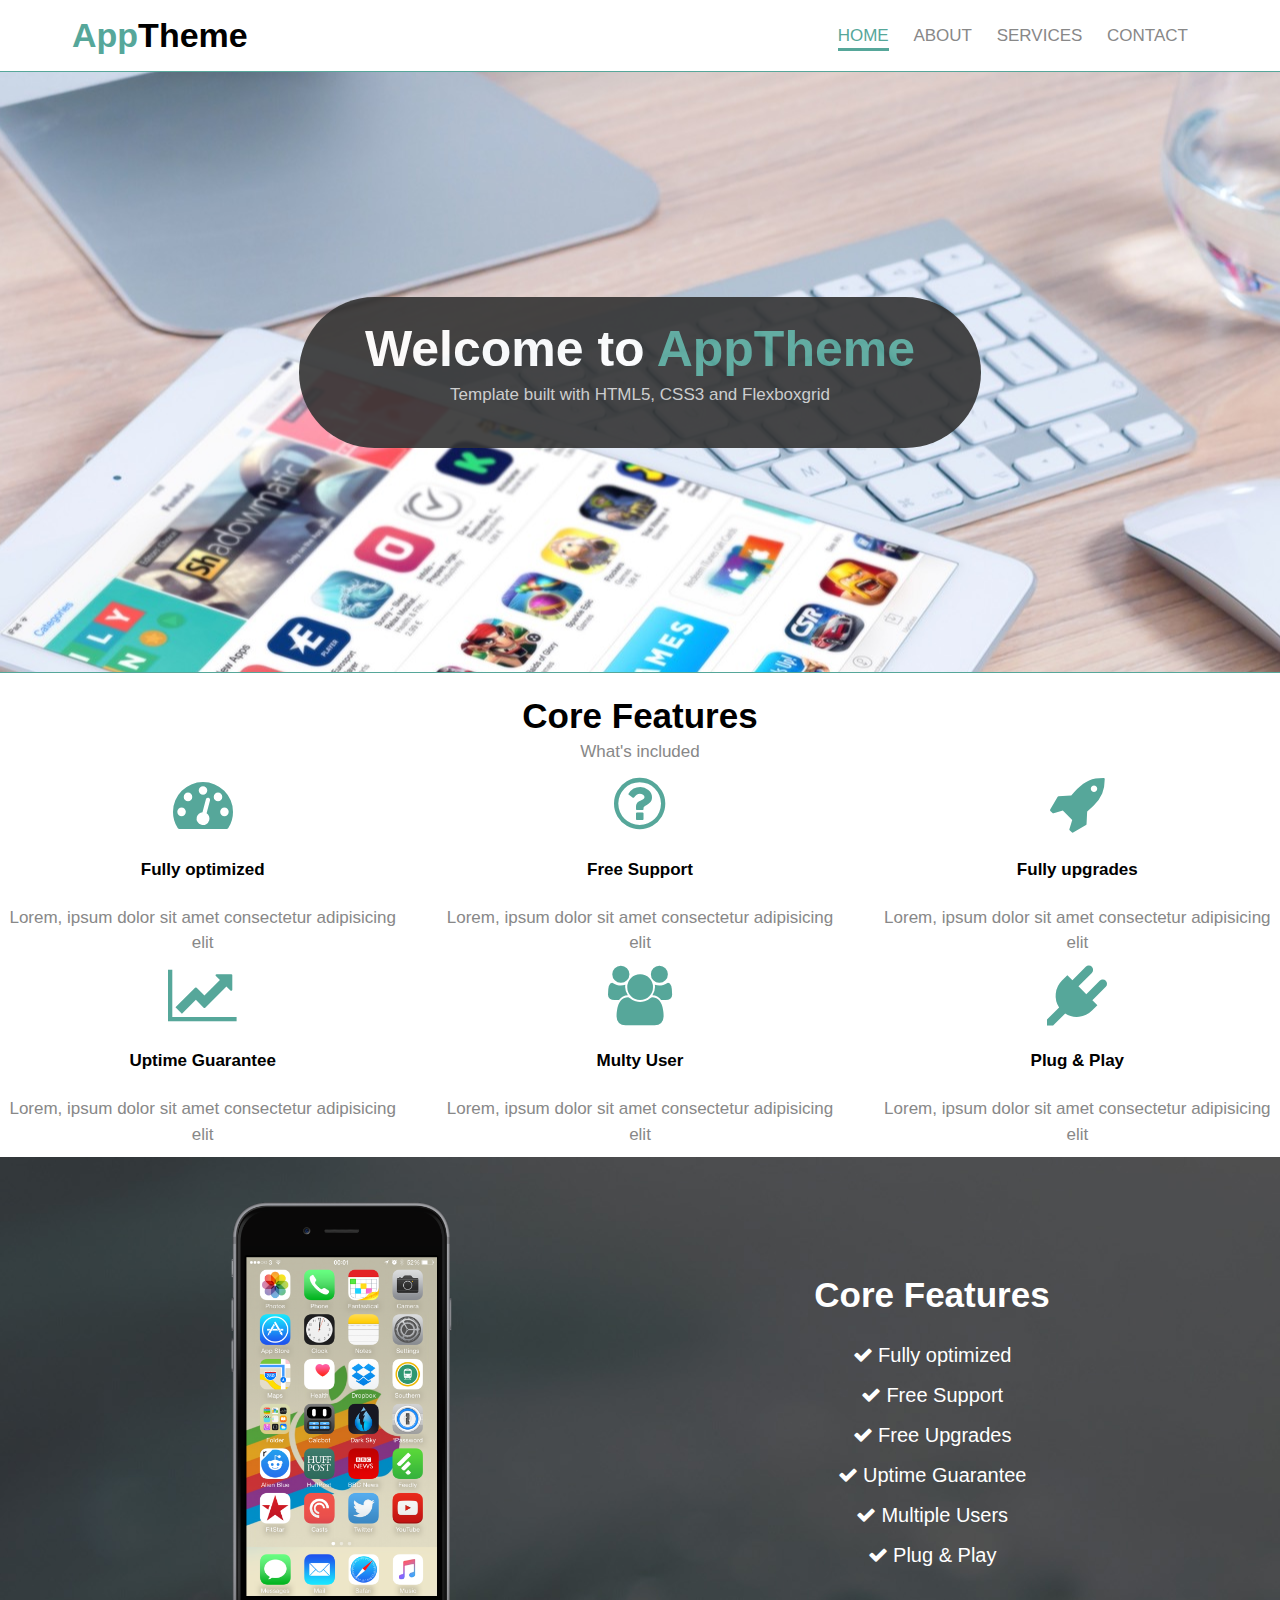
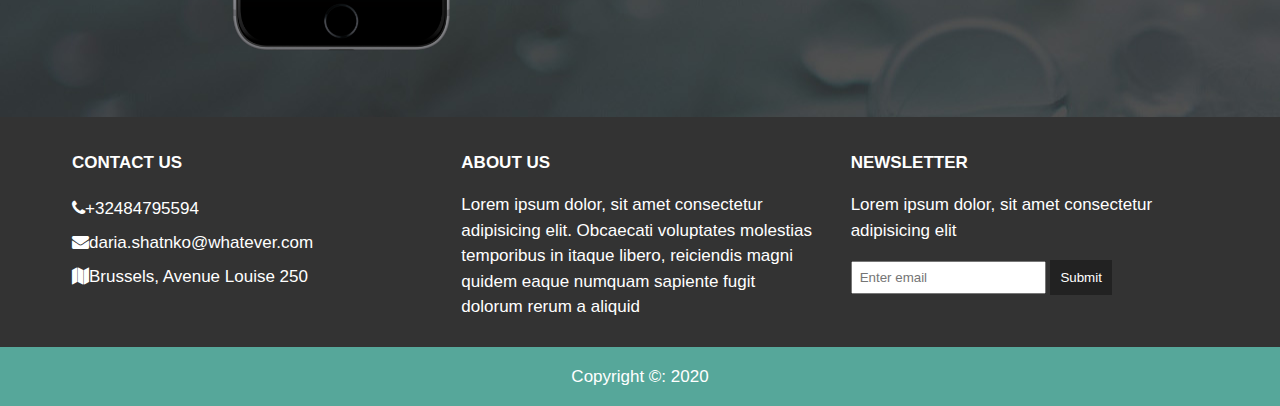
<file: index.html>
<!DOCTYPE html>
<html>
    <head>
    <meta charset="utf-8">
    <title>App Theme</title>
    <link rel="stylesheet" href="css/flexboxgrid.css">
    <link rel="stylesheet" href="css/font-awesome.css">
    <link rel="stylesheet" href="css/style.css">
</head>
<body>
<!-- Header -->
<header id="main-header">
    <div class="container">
        <div class="row end-sm end-md end-lg center-xs middle-xs middle-sm middle-md middle-lg">
            <div class="col-xs-12 col-sm-2 col-md-2 col-lg-2">
                <h1><span class="primary-text">App</span>Theme</h1>
        </div>
<div class="col-xs-12 col-sm-10 col-md-10 col-lg-10">
    <nav id="navbar">
        <ul>
            <li class="current"><a href="index.html">Home</a></li>
            <li><a href="about.html">About</a></li>
            <li><a href="services.html">Services</a></li>
            <li><a href="contact.html">Contact</a></li>
        </ul>
    </nav>
</div>
        </div>
    </div>
</header>

<!--Showcase-->
<section id="showcase">
    <div class="container">
        <div class="row center-xs center-sm center-md center-lg middle-xs middle-md middle-lg">
            <div class="col-xs-10 col-sm-10 col-md-10 col-lg-7 showcase-content">
                <h1>Welcome to <span class="primary-text">AppTheme</span></h1>
                <p>Template built with HTML5, CSS3 and Flexboxgrid</p>
            </div>
        </div>
    </div>
</section>

<!--Features-->
<section id="features">
    <div class="conatiner">
        <div class="row center-xs center-md center-lg">
            <div class="col-xs-12 col-sm-12 col-md-12 col-lg-12">
                <h2>Core Features</h2>
                <p>What's included</p>
                <!--Icon Row 1-->
                <div class="row row center-xs center-md center-lg">
                    <div class="col-xs-12 col-sm-4 col-md-4 col-lg-4">
                        <i class="fa fa-dashboard"></i><br>
                        <h4>Fully optimized</h4>
                        <p>Lorem, ipsum dolor sit amet consectetur adipisicing elit</p>
                    </div>
                    <div class="col-xs-12 col-sm-4 col-md-4 col-lg-4">
                        <i class="fa fa-question-circle-o"></i><br>
                        <h4>Free Support</h4>
                        <p>Lorem, ipsum dolor sit amet consectetur adipisicing elit</p>
                    </div>
                    <div class="col-xs-12 col-sm-4 col-md-4 col-lg-4">
                        <i class="fa fa-rocket"></i><br>
                        <h4>Fully upgrades</h4>
                        <p>Lorem, ipsum dolor sit amet consectetur adipisicing elit</p>
                    </div>
                </div>
                <!--Icon Row 2-->
                <div class="row row center-xs center-md center-lg">
                    <div class="col-xs-12 col-sm-4 col-md-4 col-lg-4">
                        <i class="fa fa-line-chart"></i><br>
                        <h4>Uptime Guarantee</h4>
                        <p>Lorem, ipsum dolor sit amet consectetur adipisicing elit</p>
                    </div>
                    <div class="col-xs-12 col-sm-4 col-md-4 col-lg-4">
                        <i class="fa fa-users"></i><br>
                        <h4>Multy User</h4>
                        <p>Lorem, ipsum dolor sit amet consectetur adipisicing elit</p>
                    </div>
                    <div class="col-xs-12 col-sm-4 col-md-4 col-lg-4">
                        <i class="fa fa-plug"></i><br>
                        <h4>Plug & Play</h4>
                        <p>Lorem, ipsum dolor sit amet consectetur adipisicing elit</p>
                    </div>
                </div>
            </div>

        </div>
    </div>
</section>

<!--Info section-->
<section id="info">
    <div class="container">
        <div class="row center-xs center-sm center-md center-lg middle-xs middle-sm middle-md middle-lg">
            <div class="col-xs-12 col-sm-6 col-md-6 col-lg-6">
              <img src="images/iphone.png" alt="">
            </div>
            <div class="col-xs-12 col-sm-6 col-md-6 col-lg-6">
                <h2>Core Features</h2>
                <ul>
                    <li><i class="fa fa-check"></i> Fully optimized</li>
                    <li><i class="fa fa-check"></i> Free Support</li>
                    <li><i class="fa fa-check"></i> Free Upgrades</li>
                    <li><i class="fa fa-check"></i> Uptime Guarantee</li>
                    <li><i class="fa fa-check"></i> Multiple Users</li>
                    <li><i class="fa fa-check"></i> Plug & Play</li>
                  </ul>
      
            </div>
        </div>
    </div>
</section>

<!--Company-->
<section id="company">
    <div class="container">
        <div class="row">
            <div class="col-xs-12 col-sm-4 col-md-4 col-lg-4">
                <h4>Contact Us</h4>
                <ul>
                    <li><i class="fa fa-phone"></i>+32484795594</li>
                    <li><i class="fa fa-envelope"></i>daria.shatnko@whatever.com</li>
                    <li><i class="fa fa-map"></i>Brussels, Avenue Louise 250</li>
                </ul>
            </div>
            <div class="col-xs-12 col-sm-4 col-md-4 col-lg-4">
                <h4>About Us</h4>
                <p>Lorem ipsum dolor, sit amet consectetur adipisicing elit. Obcaecati voluptates molestias temporibus in itaque libero, reiciendis magni quidem eaque numquam sapiente fugit dolorum rerum a aliquid</p>   
            </div>
            <div class="col-xs-12 col-sm-4 col-md-4 col-lg-4">
                <h4>Newsletter</h4>
                <p>Lorem ipsum dolor, sit amet consectetur adipisicing elit</p> 
                <form>
                    <input type="text" name="email" placeholder="Enter email">
                    <button type="submit" name="button">Submit</button>
                </form>  
            </div>
        </div>
    </div>
</section>

<!--Footer-->
<footer id="main-footer">
    <div class="container">
        <div class="row center-xs center-sm center-md center-lg">
            <div class="col-xs-12 col-sm-12 col-md-12 col-lg-12">
                <p>Copyright &copy: 2020</p>
            </div>
        </div>
    </div>
</footer>
</body>
</html>
</file>
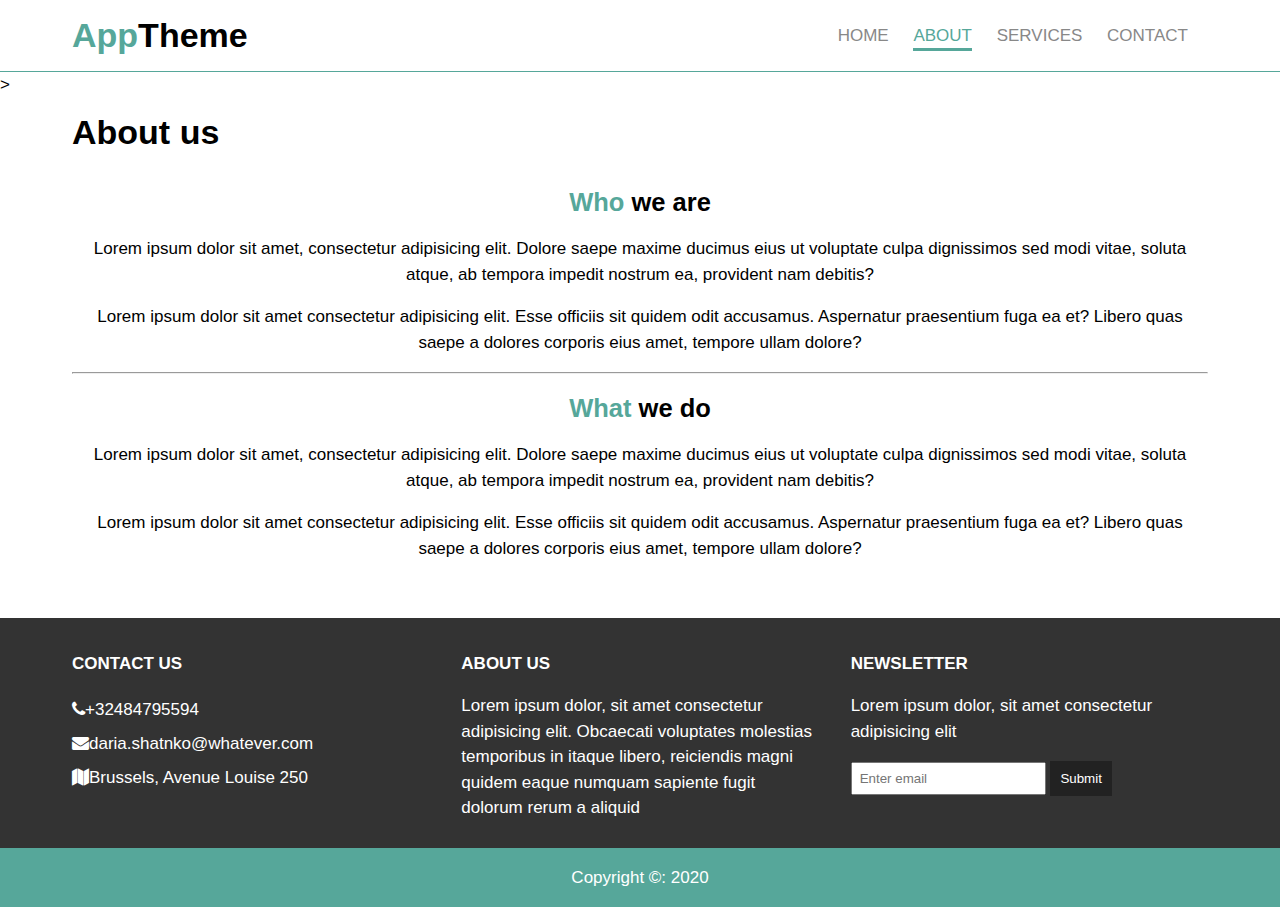
<file: about.html>
<!DOCTYPE html>
<html>
    <head>
    <meta charset="utf-8">
    <title>App Theme | About</title>
    <link rel="stylesheet" href="css/flexboxgrid.css">
    <link rel="stylesheet" href="css/font-awesome.css">
    <link rel="stylesheet" href="css/style.css">
</head>
<body>
<!-- Header -->
<header id="main-header">
    <div class="container">
        <div class="row end-sm end-md end-lg center-xs middle-xs middle-sm middle-md middle-lg">
            <div class="col-xs-12 col-sm-2 col-md-2 col-lg-2">
                <h1><span class="primary-text">App</span>Theme</h1>
        </div>
<div class="col-xs-12 col-sm-10 col-md-10 col-lg-10">
    <nav id="navbar">
        <ul>
            <li><a href="index.html">Home</a></li>
            <li class="current"><a href="about.html">About</a></li>
            <li><a href="services.html">Services</a></li>
            <li><a href="contact.html">Contact</a></li>
        </ul>
    </nav>
</div>
        </div>
    </div>
</header>

<!--Subheader-->>
<section id="subheader">
 <div class="container">
     <div class="row">
         <div class="col-xs-12 col-sm-12 col-md-12 col-lg-12">
             <h1>About us</h1>

         </div>

     </div>
 </div>
</section>

<!--Main-->
<section id="page" class="about">
    <div class="container">
        <div class="row center-xs center-sm center-md center-lg">
            <div class="col-xs-12 col-sm-12 col-md-12 col-lg-12">
                <h2><span class="primary-text">Who</span> we are</h2>
                <p>Lorem ipsum dolor sit amet, consectetur adipisicing elit. Dolore saepe maxime ducimus eius ut voluptate culpa dignissimos sed modi vitae, soluta atque, ab tempora impedit nostrum ea, provident nam debitis?</p>
                <p>Lorem ipsum dolor sit amet consectetur adipisicing elit. Esse officiis sit quidem odit accusamus. Aspernatur praesentium fuga ea et? Libero quas saepe a dolores corporis eius amet, tempore ullam dolore?</p>
                <hr>
                <h2><span class="primary-text">What</span> we do</h2>
                <p>Lorem ipsum dolor sit amet, consectetur adipisicing elit. Dolore saepe maxime ducimus eius ut voluptate culpa dignissimos sed modi vitae, soluta atque, ab tempora impedit nostrum ea, provident nam debitis?</p>
                <p>Lorem ipsum dolor sit amet consectetur adipisicing elit. Esse officiis sit quidem odit accusamus. Aspernatur praesentium fuga ea et? Libero quas saepe a dolores corporis eius amet, tempore ullam dolore?</p>

            </div>
        </div>
    </div>
</section>

<!--Company-->
<section id="company">
    <div class="container">
        <div class="row">
            <div class="col-xs-12 col-sm-4 col-md-4 col-lg-4">
                <h4>Contact Us</h4>
                <ul>
                    <li><i class="fa fa-phone"></i>+32484795594</li>
                    <li><i class="fa fa-envelope"></i>daria.shatnko@whatever.com</li>
                    <li><i class="fa fa-map"></i>Brussels, Avenue Louise 250</li>
                </ul>
            </div>
            <div class="col-xs-12 col-sm-4 col-md-4 col-lg-4">
                <h4>About Us</h4>
                <p>Lorem ipsum dolor, sit amet consectetur adipisicing elit. Obcaecati voluptates molestias temporibus in itaque libero, reiciendis magni quidem eaque numquam sapiente fugit dolorum rerum a aliquid</p>   
            </div>
            <div class="col-xs-12 col-sm-4 col-md-4 col-lg-4">
                <h4>Newsletter</h4>
                <p>Lorem ipsum dolor, sit amet consectetur adipisicing elit</p> 
                <form>
                    <input type="text" name="email" placeholder="Enter email">
                    <button type="submit" name="button">Submit</button>
                </form>  
            </div>
        </div>
    </div>
</section>

<!--Footer-->
<footer id="main-footer">
    <div class="container">
        <div class="row center-xs center-sm center-md center-lg">
            <div class="col-xs-12 col-sm-12 col-md-12 col-lg-12">
                <p>Copyright &copy: 2020</p>
            </div>
        </div>
    </div>
</footer>
</body>
</html>
</file>
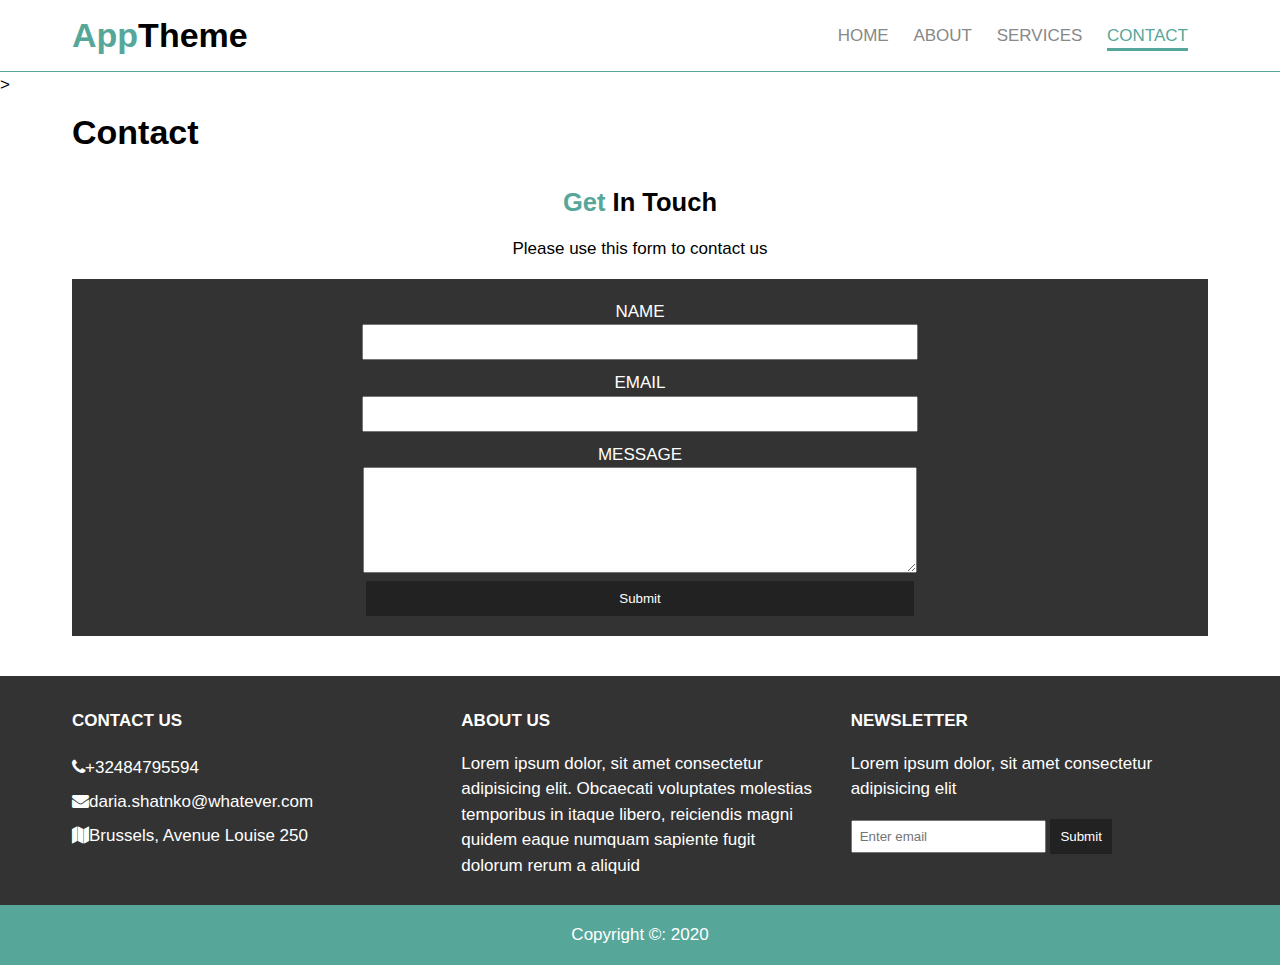
<file: contact.html>
<!DOCTYPE html>
<html>
    <head>
    <meta charset="utf-8">
    <title>App Theme | Contact</title>
    <link rel="stylesheet" href="css/flexboxgrid.css">
    <link rel="stylesheet" href="css/font-awesome.css">
    <link rel="stylesheet" href="css/style.css">
</head>
<body>
<!-- Header -->
<header id="main-header">
    <div class="container">
        <div class="row end-sm end-md end-lg center-xs middle-xs middle-sm middle-md middle-lg">
            <div class="col-xs-12 col-sm-2 col-md-2 col-lg-2">
                <h1><span class="primary-text">App</span>Theme</h1>
        </div>
<div class="col-xs-12 col-sm-10 col-md-10 col-lg-10">
    <nav id="navbar">
        <ul>
            <li><a href="index.html">Home</a></li>
            <li><a href="about.html">About</a></li>
            <li><a href="services.html">Services</a></li>
            <li class="current"><a href="contact.html">Contact</a></li>
        </ul>
    </nav>
</div>
        </div>
    </div>
</header>

<!--Subheader-->>
<section id="subheader">
 <div class="container">
     <div class="row">
         <div class="col-xs-12 col-sm-12 col-md-12 col-lg-12">
             <h1>Contact</h1>

         </div>

     </div>
 </div>
</section>

<!--Main-->
<section id="page" class="contact">
    <div class="container">
        <div class="row center-xs center-sm center-md center-lg">
            <div class="col-xs-12 col-sm-12 col-md-12 col-lg-12">
                <h2><span class="primary-text">Get</span> In Touch</h2>
                <p>Please use this form to contact us</p>
                <form>
                    <div>
                    <label for="name">Name</label><br>
                        <input type="text" name="name">
                    </div>
                    <div>
                        <label for="email">Email</label><br>
                            <input type="text" name="email">
                        </div>
                        <div>
                            <label for="message">Message</label><br>
                                <textarea name="message"></textarea>
                            </div>
                            <button type="submit">Submit</button>
                </form>
            </div>
        </div>
    </div>
</section>

<!--Company-->
<section id="company">
    <div class="container">
        <div class="row">
            <div class="col-xs-12 col-sm-4 col-md-4 col-lg-4">
                <h4>Contact Us</h4>
                <ul>
                    <li><i class="fa fa-phone"></i>+32484795594</li>
                    <li><i class="fa fa-envelope"></i>daria.shatnko@whatever.com</li>
                    <li><i class="fa fa-map"></i>Brussels, Avenue Louise 250</li>
                </ul>
            </div>
            <div class="col-xs-12 col-sm-4 col-md-4 col-lg-4">
                <h4>About Us</h4>
                <p>Lorem ipsum dolor, sit amet consectetur adipisicing elit. Obcaecati voluptates molestias temporibus in itaque libero, reiciendis magni quidem eaque numquam sapiente fugit dolorum rerum a aliquid</p>   
            </div>
            <div class="col-xs-12 col-sm-4 col-md-4 col-lg-4">
                <h4>Newsletter</h4>
                <p>Lorem ipsum dolor, sit amet consectetur adipisicing elit</p> 
                <form>
                    <input type="text" name="email" placeholder="Enter email">
                    <button type="submit" name="button">Submit</button>
                </form>  
            </div>
        </div>
    </div>
</section>

<!--Footer-->
<footer id="main-footer">
    <div class="container">
        <div class="row center-xs center-sm center-md center-lg">
            <div class="col-xs-12 col-sm-12 col-md-12 col-lg-12">
                <p>Copyright &copy: 2020</p>
            </div>
        </div>
    </div>
</footer>
</body>
</html>
</file>
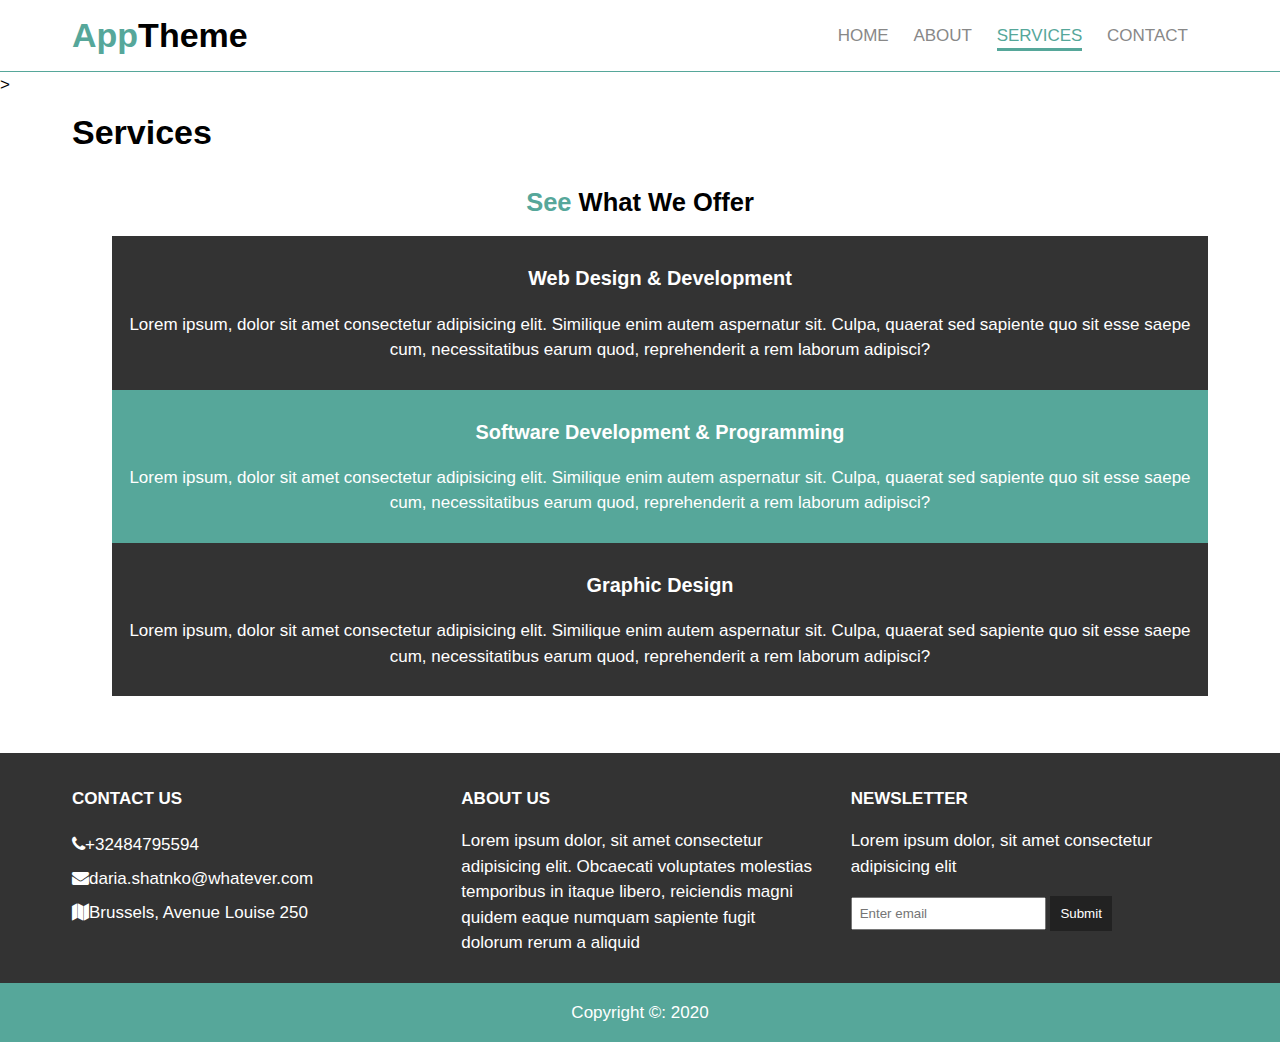
<file: services.html>
<!DOCTYPE html>
<html>
    <head>
    <meta charset="utf-8">
    <title>App Theme | Services</title>
    <link rel="stylesheet" href="css/flexboxgrid.css">
    <link rel="stylesheet" href="css/font-awesome.css">
    <link rel="stylesheet" href="css/style.css">
</head>
<body>
<!-- Header -->
<header id="main-header">
    <div class="container">
        <div class="row end-sm end-md end-lg center-xs middle-xs middle-sm middle-md middle-lg">
            <div class="col-xs-12 col-sm-2 col-md-2 col-lg-2">
                <h1><span class="primary-text">App</span>Theme</h1>
        </div>
<div class="col-xs-12 col-sm-10 col-md-10 col-lg-10">
    <nav id="navbar">
        <ul>
            <li><a href="index.html">Home</a></li>
            <li><a href="about.html">About</a></li>
            <li class="current"><a href="services.html">Services</a></li>
            <li><a href="contact.html">Contact</a></li>
        </ul>
    </nav>
</div>
        </div>
    </div>
</header>

<!--Subheader-->>
<section id="subheader">
 <div class="container">
     <div class="row">
         <div class="col-xs-12 col-sm-12 col-md-12 col-lg-12">
             <h1>Services</h1>

         </div>

     </div>
 </div>
</section>

<!--Main-->
<section id="page" class="services">
    <div class="container">
        <div class="row center-xs center-sm center-md center-lg">
            <div class="col-xs-12 col-sm-12 col-md-12 col-lg-12">
                <h2><span class="primary-text">See</span> What We Offer</h2>
                <ul>
                    <li>
                        <h3>Web Design & Development</h3>
                        <p>Lorem ipsum, dolor sit amet consectetur adipisicing elit. Similique enim autem aspernatur sit. Culpa, quaerat sed sapiente quo sit esse saepe cum, necessitatibus earum quod, reprehenderit a rem laborum adipisci?</p>
                    </li>
                    <li>
                        <h3>Software Development & Programming</h3>
                        <p>Lorem ipsum, dolor sit amet consectetur adipisicing elit. Similique enim autem aspernatur sit. Culpa, quaerat sed sapiente quo sit esse saepe cum, necessitatibus earum quod, reprehenderit a rem laborum adipisci?</p>
                    </li>
                    <li>
                        <h3>Graphic Design</h3>
                        <p>Lorem ipsum, dolor sit amet consectetur adipisicing elit. Similique enim autem aspernatur sit. Culpa, quaerat sed sapiente quo sit esse saepe cum, necessitatibus earum quod, reprehenderit a rem laborum adipisci?</p>
                    </li>
                </ul>
                    </div>
        </div>
    </div>
</section>

<!--Company-->
<section id="company">
    <div class="container">
        <div class="row">
            <div class="col-xs-12 col-sm-4 col-md-4 col-lg-4">
                <h4>Contact Us</h4>
                <ul>
                    <li><i class="fa fa-phone"></i>+32484795594</li>
                    <li><i class="fa fa-envelope"></i>daria.shatnko@whatever.com</li>
                    <li><i class="fa fa-map"></i>Brussels, Avenue Louise 250</li>
                </ul>
            </div>
            <div class="col-xs-12 col-sm-4 col-md-4 col-lg-4">
                <h4>About Us</h4>
                <p>Lorem ipsum dolor, sit amet consectetur adipisicing elit. Obcaecati voluptates molestias temporibus in itaque libero, reiciendis magni quidem eaque numquam sapiente fugit dolorum rerum a aliquid</p>   
            </div>
            <div class="col-xs-12 col-sm-4 col-md-4 col-lg-4">
                <h4>Newsletter</h4>
                <p>Lorem ipsum dolor, sit amet consectetur adipisicing elit</p> 
                <form>
                    <input type="text" name="email" placeholder="Enter email">
                    <button type="submit" name="button">Submit</button>
                </form>  
            </div>
        </div>
    </div>
</section>

<!--Footer-->
<footer id="main-footer">
    <div class="container">
        <div class="row center-xs center-sm center-md center-lg">
            <div class="col-xs-12 col-sm-12 col-md-12 col-lg-12">
                <p>Copyright &copy: 2020</p>
            </div>
        </div>
    </div>
</footer>
</body>
</html>
</file>
<file: css/flexboxgrid.css>
/* Uncomment and set these variables to customize the grid. */

.container-fluid {
  margin-right: auto;
  margin-left: auto;
  padding-right: 2rem;
  padding-left: 2rem;
}

.row {
  box-sizing: border-box;
  display: -ms-flexbox;
  display: -webkit-box;
  display: flex;
  -ms-flex: 0 1 auto;
  -webkit-box-flex: 0;
  flex: 0 1 auto;
  -ms-flex-direction: row;
  -webkit-box-orient: horizontal;
  -webkit-box-direction: normal;
  flex-direction: row;
  -ms-flex-wrap: wrap;
  flex-wrap: wrap;
  margin-right: -1rem;
  margin-left: -1rem;
}

.row.reverse {
  -ms-flex-direction: row-reverse;
  -webkit-box-orient: horizontal;
  -webkit-box-direction: reverse;
  flex-direction: row-reverse;
}

.col.reverse {
  -ms-flex-direction: column-reverse;
  -webkit-box-orient: vertical;
  -webkit-box-direction: reverse;
  flex-direction: column-reverse;
}

.col-xs,
.col-xs-1,
.col-xs-2,
.col-xs-3,
.col-xs-4,
.col-xs-5,
.col-xs-6,
.col-xs-7,
.col-xs-8,
.col-xs-9,
.col-xs-10,
.col-xs-11,
.col-xs-12 {
  box-sizing: border-box;
  -ms-flex: 0 0 auto;
  -webkit-box-flex: 0;
  flex: 0 0 auto;
  padding-right: 1rem;
  padding-left: 1rem;
}

.col-xs {
  -webkit-flex-grow: 1;
  -ms-flex-positive: 1;
  -webkit-box-flex: 1;
  flex-grow: 1;
  -ms-flex-preferred-size: 0;
  flex-basis: 0;
  max-width: 100%;
}

.col-xs-1 {
  -ms-flex-preferred-size: 8.333%;
  flex-basis: 8.333%;
  max-width: 8.333%;
}

.col-xs-2 {
  -ms-flex-preferred-size: 16.667%;
  flex-basis: 16.667%;
  max-width: 16.667%;
}

.col-xs-3 {
  -ms-flex-preferred-size: 25%;
  flex-basis: 25%;
  max-width: 25%;
}

.col-xs-4 {
  -ms-flex-preferred-size: 33.333%;
  flex-basis: 33.333%;
  max-width: 33.333%;
}

.col-xs-5 {
  -ms-flex-preferred-size: 41.667%;
  flex-basis: 41.667%;
  max-width: 41.667%;
}

.col-xs-6 {
  -ms-flex-preferred-size: 50%;
  flex-basis: 50%;
  max-width: 50%;
}

.col-xs-7 {
  -ms-flex-preferred-size: 58.333%;
  flex-basis: 58.333%;
  max-width: 58.333%;
}

.col-xs-8 {
  -ms-flex-preferred-size: 66.667%;
  flex-basis: 66.667%;
  max-width: 66.667%;
}

.col-xs-9 {
  -ms-flex-preferred-size: 75%;
  flex-basis: 75%;
  max-width: 75%;
}

.col-xs-10 {
  -ms-flex-preferred-size: 83.333%;
  flex-basis: 83.333%;
  max-width: 83.333%;
}

.col-xs-11 {
  -ms-flex-preferred-size: 91.667%;
  flex-basis: 91.667%;
  max-width: 91.667%;
}

.col-xs-12 {
  -ms-flex-preferred-size: 100%;
  flex-basis: 100%;
  max-width: 100%;
}

.col-xs-offset-1 {
  margin-left: 8.333%;
}

.col-xs-offset-2 {
  margin-left: 16.667%;
}

.col-xs-offset-3 {
  margin-left: 25%;
}

.col-xs-offset-4 {
  margin-left: 33.333%;
}

.col-xs-offset-5 {
  margin-left: 41.667%;
}

.col-xs-offset-6 {
  margin-left: 50%;
}

.col-xs-offset-7 {
  margin-left: 58.333%;
}

.col-xs-offset-8 {
  margin-left: 66.667%;
}

.col-xs-offset-9 {
  margin-left: 75%;
}

.col-xs-offset-10 {
  margin-left: 83.333%;
}

.col-xs-offset-11 {
  margin-left: 91.667%;
}

.start-xs {
  -ms-flex-pack: start;
  -webkit-box-pack: start;
  justify-content: flex-start;
  text-align: start;
}

.center-xs {
  -ms-flex-pack: center;
  -webkit-box-pack: center;
  justify-content: center;
  text-align: center;
}

.end-xs {
  -ms-flex-pack: end;
  -webkit-box-pack: end;
  justify-content: flex-end;
  text-align: end;
}

.top-xs {
  -ms-flex-align: start;
  -webkit-box-align: start;
  align-items: flex-start;
}

.middle-xs {
  -ms-flex-align: center;
  -webkit-box-align: center;
  align-items: center;
}

.bottom-xs {
  -ms-flex-align: end;
  -webkit-box-align: end;
  align-items: flex-end;
}

.around-xs {
  -ms-flex-pack: distribute;
  justify-content: space-around;
}

.between-xs {
  -ms-flex-pack: justify;
  -webkit-box-pack: justify;
  justify-content: space-between;
}

.first-xs {
  -ms-flex-order: -1;
  -webkit-box-ordinal-group: 0;
  order: -1;
}

.last-xs {
  -ms-flex-order: 1;
  -webkit-box-ordinal-group: 2;
  order: 1;
}

@media only screen and (min-width: 48em) {
  .container {
    width: 46rem;
  }

  .col-sm,
  .col-sm-1,
  .col-sm-2,
  .col-sm-3,
  .col-sm-4,
  .col-sm-5,
  .col-sm-6,
  .col-sm-7,
  .col-sm-8,
  .col-sm-9,
  .col-sm-10,
  .col-sm-11,
  .col-sm-12 {
    box-sizing: border-box;
    -ms-flex: 0 0 auto;
    -webkit-box-flex: 0;
    flex: 0 0 auto;
    padding-right: 1rem;
    padding-left: 1rem;
  }

  .col-sm {
    -webkit-flex-grow: 1;
    -ms-flex-positive: 1;
    -webkit-box-flex: 1;
    flex-grow: 1;
    -ms-flex-preferred-size: 0;
    flex-basis: 0;
    max-width: 100%;
  }

  .col-sm-1 {
    -ms-flex-preferred-size: 8.333%;
    flex-basis: 8.333%;
    max-width: 8.333%;
  }

  .col-sm-2 {
    -ms-flex-preferred-size: 16.667%;
    flex-basis: 16.667%;
    max-width: 16.667%;
  }

  .col-sm-3 {
    -ms-flex-preferred-size: 25%;
    flex-basis: 25%;
    max-width: 25%;
  }

  .col-sm-4 {
    -ms-flex-preferred-size: 33.333%;
    flex-basis: 33.333%;
    max-width: 33.333%;
  }

  .col-sm-5 {
    -ms-flex-preferred-size: 41.667%;
    flex-basis: 41.667%;
    max-width: 41.667%;
  }

  .col-sm-6 {
    -ms-flex-preferred-size: 50%;
    flex-basis: 50%;
    max-width: 50%;
  }

  .col-sm-7 {
    -ms-flex-preferred-size: 58.333%;
    flex-basis: 58.333%;
    max-width: 58.333%;
  }

  .col-sm-8 {
    -ms-flex-preferred-size: 66.667%;
    flex-basis: 66.667%;
    max-width: 66.667%;
  }

  .col-sm-9 {
    -ms-flex-preferred-size: 75%;
    flex-basis: 75%;
    max-width: 75%;
  }

  .col-sm-10 {
    -ms-flex-preferred-size: 83.333%;
    flex-basis: 83.333%;
    max-width: 83.333%;
  }

  .col-sm-11 {
    -ms-flex-preferred-size: 91.667%;
    flex-basis: 91.667%;
    max-width: 91.667%;
  }

  .col-sm-12 {
    -ms-flex-preferred-size: 100%;
    flex-basis: 100%;
    max-width: 100%;
  }

  .col-sm-offset-1 {
    margin-left: 8.333%;
  }

  .col-sm-offset-2 {
    margin-left: 16.667%;
  }

  .col-sm-offset-3 {
    margin-left: 25%;
  }

  .col-sm-offset-4 {
    margin-left: 33.333%;
  }

  .col-sm-offset-5 {
    margin-left: 41.667%;
  }

  .col-sm-offset-6 {
    margin-left: 50%;
  }

  .col-sm-offset-7 {
    margin-left: 58.333%;
  }

  .col-sm-offset-8 {
    margin-left: 66.667%;
  }

  .col-sm-offset-9 {
    margin-left: 75%;
  }

  .col-sm-offset-10 {
    margin-left: 83.333%;
  }

  .col-sm-offset-11 {
    margin-left: 91.667%;
  }

  .start-sm {
    -ms-flex-pack: start;
    -webkit-box-pack: start;
    justify-content: flex-start;
    text-align: start;
  }

  .center-sm {
    -ms-flex-pack: center;
    -webkit-box-pack: center;
    justify-content: center;
    text-align: center;
  }

  .end-sm {
    -ms-flex-pack: end;
    -webkit-box-pack: end;
    justify-content: flex-end;
    text-align: end;
  }

  .top-sm {
    -ms-flex-align: start;
    -webkit-box-align: start;
    align-items: flex-start;
  }

  .middle-sm {
    -ms-flex-align: center;
    -webkit-box-align: center;
    align-items: center;
  }

  .bottom-sm {
    -ms-flex-align: end;
    -webkit-box-align: end;
    align-items: flex-end;
  }

  .around-sm {
    -ms-flex-pack: distribute;
    justify-content: space-around;
  }

  .between-sm {
    -ms-flex-pack: justify;
    -webkit-box-pack: justify;
    justify-content: space-between;
  }

  .first-sm {
    -ms-flex-order: -1;
    -webkit-box-ordinal-group: 0;
    order: -1;
  }

  .last-sm {
    -ms-flex-order: 1;
    -webkit-box-ordinal-group: 2;
    order: 1;
  }
}

@media only screen and (min-width: 62em) {
  .container {
    width: 61rem;
  }

  .col-md,
  .col-md-1,
  .col-md-2,
  .col-md-3,
  .col-md-4,
  .col-md-5,
  .col-md-6,
  .col-md-7,
  .col-md-8,
  .col-md-9,
  .col-md-10,
  .col-md-11,
  .col-md-12 {
    box-sizing: border-box;
    -ms-flex: 0 0 auto;
    -webkit-box-flex: 0;
    flex: 0 0 auto;
    padding-right: 1rem;
    padding-left: 1rem;
  }

  .col-md {
    -webkit-flex-grow: 1;
    -ms-flex-positive: 1;
    -webkit-box-flex: 1;
    flex-grow: 1;
    -ms-flex-preferred-size: 0;
    flex-basis: 0;
    max-width: 100%;
  }

  .col-md-1 {
    -ms-flex-preferred-size: 8.333%;
    flex-basis: 8.333%;
    max-width: 8.333%;
  }

  .col-md-2 {
    -ms-flex-preferred-size: 16.667%;
    flex-basis: 16.667%;
    max-width: 16.667%;
  }

  .col-md-3 {
    -ms-flex-preferred-size: 25%;
    flex-basis: 25%;
    max-width: 25%;
  }

  .col-md-4 {
    -ms-flex-preferred-size: 33.333%;
    flex-basis: 33.333%;
    max-width: 33.333%;
  }

  .col-md-5 {
    -ms-flex-preferred-size: 41.667%;
    flex-basis: 41.667%;
    max-width: 41.667%;
  }

  .col-md-6 {
    -ms-flex-preferred-size: 50%;
    flex-basis: 50%;
    max-width: 50%;
  }

  .col-md-7 {
    -ms-flex-preferred-size: 58.333%;
    flex-basis: 58.333%;
    max-width: 58.333%;
  }

  .col-md-8 {
    -ms-flex-preferred-size: 66.667%;
    flex-basis: 66.667%;
    max-width: 66.667%;
  }

  .col-md-9 {
    -ms-flex-preferred-size: 75%;
    flex-basis: 75%;
    max-width: 75%;
  }

  .col-md-10 {
    -ms-flex-preferred-size: 83.333%;
    flex-basis: 83.333%;
    max-width: 83.333%;
  }

  .col-md-11 {
    -ms-flex-preferred-size: 91.667%;
    flex-basis: 91.667%;
    max-width: 91.667%;
  }

  .col-md-12 {
    -ms-flex-preferred-size: 100%;
    flex-basis: 100%;
    max-width: 100%;
  }

  .col-md-offset-1 {
    margin-left: 8.333%;
  }

  .col-md-offset-2 {
    margin-left: 16.667%;
  }

  .col-md-offset-3 {
    margin-left: 25%;
  }

  .col-md-offset-4 {
    margin-left: 33.333%;
  }

  .col-md-offset-5 {
    margin-left: 41.667%;
  }

  .col-md-offset-6 {
    margin-left: 50%;
  }

  .col-md-offset-7 {
    margin-left: 58.333%;
  }

  .col-md-offset-8 {
    margin-left: 66.667%;
  }

  .col-md-offset-9 {
    margin-left: 75%;
  }

  .col-md-offset-10 {
    margin-left: 83.333%;
  }

  .col-md-offset-11 {
    margin-left: 91.667%;
  }

  .start-md {
    -ms-flex-pack: start;
    -webkit-box-pack: start;
    justify-content: flex-start;
    text-align: start;
  }

  .center-md {
    -ms-flex-pack: center;
    -webkit-box-pack: center;
    justify-content: center;
    text-align: center;
  }

  .end-md {
    -ms-flex-pack: end;
    -webkit-box-pack: end;
    justify-content: flex-end;
    text-align: end;
  }

  .top-md {
    -ms-flex-align: start;
    -webkit-box-align: start;
    align-items: flex-start;
  }

  .middle-md {
    -ms-flex-align: center;
    -webkit-box-align: center;
    align-items: center;
  }

  .bottom-md {
    -ms-flex-align: end;
    -webkit-box-align: end;
    align-items: flex-end;
  }

  .around-md {
    -ms-flex-pack: distribute;
    justify-content: space-around;
  }

  .between-md {
    -ms-flex-pack: justify;
    -webkit-box-pack: justify;
    justify-content: space-between;
  }

  .first-md {
    -ms-flex-order: -1;
    -webkit-box-ordinal-group: 0;
    order: -1;
  }

  .last-md {
    -ms-flex-order: 1;
    -webkit-box-ordinal-group: 2;
    order: 1;
  }
}

@media only screen and (min-width: 75em) {
  .container {
    width: 71rem;
  }

  .col-lg,
  .col-lg-1,
  .col-lg-2,
  .col-lg-3,
  .col-lg-4,
  .col-lg-5,
  .col-lg-6,
  .col-lg-7,
  .col-lg-8,
  .col-lg-9,
  .col-lg-10,
  .col-lg-11,
  .col-lg-12 {
    box-sizing: border-box;
    -ms-flex: 0 0 auto;
    -webkit-box-flex: 0;
    flex: 0 0 auto;
    padding-right: 1rem;
    padding-left: 1rem;
  }

  .col-lg {
    -webkit-flex-grow: 1;
    -ms-flex-positive: 1;
    -webkit-box-flex: 1;
    flex-grow: 1;
    -ms-flex-preferred-size: 0;
    flex-basis: 0;
    max-width: 100%;
  }

  .col-lg-1 {
    -ms-flex-preferred-size: 8.333%;
    flex-basis: 8.333%;
    max-width: 8.333%;
  }

  .col-lg-2 {
    -ms-flex-preferred-size: 16.667%;
    flex-basis: 16.667%;
    max-width: 16.667%;
  }

  .col-lg-3 {
    -ms-flex-preferred-size: 25%;
    flex-basis: 25%;
    max-width: 25%;
  }

  .col-lg-4 {
    -ms-flex-preferred-size: 33.333%;
    flex-basis: 33.333%;
    max-width: 33.333%;
  }

  .col-lg-5 {
    -ms-flex-preferred-size: 41.667%;
    flex-basis: 41.667%;
    max-width: 41.667%;
  }

  .col-lg-6 {
    -ms-flex-preferred-size: 50%;
    flex-basis: 50%;
    max-width: 50%;
  }

  .col-lg-7 {
    -ms-flex-preferred-size: 58.333%;
    flex-basis: 58.333%;
    max-width: 58.333%;
  }

  .col-lg-8 {
    -ms-flex-preferred-size: 66.667%;
    flex-basis: 66.667%;
    max-width: 66.667%;
  }

  .col-lg-9 {
    -ms-flex-preferred-size: 75%;
    flex-basis: 75%;
    max-width: 75%;
  }

  .col-lg-10 {
    -ms-flex-preferred-size: 83.333%;
    flex-basis: 83.333%;
    max-width: 83.333%;
  }

  .col-lg-11 {
    -ms-flex-preferred-size: 91.667%;
    flex-basis: 91.667%;
    max-width: 91.667%;
  }

  .col-lg-12 {
    -ms-flex-preferred-size: 100%;
    flex-basis: 100%;
    max-width: 100%;
  }

  .col-lg-offset-1 {
    margin-left: 8.333%;
  }

  .col-lg-offset-2 {
    margin-left: 16.667%;
  }

  .col-lg-offset-3 {
    margin-left: 25%;
  }

  .col-lg-offset-4 {
    margin-left: 33.333%;
  }

  .col-lg-offset-5 {
    margin-left: 41.667%;
  }

  .col-lg-offset-6 {
    margin-left: 50%;
  }

  .col-lg-offset-7 {
    margin-left: 58.333%;
  }

  .col-lg-offset-8 {
    margin-left: 66.667%;
  }

  .col-lg-offset-9 {
    margin-left: 75%;
  }

  .col-lg-offset-10 {
    margin-left: 83.333%;
  }

  .col-lg-offset-11 {
    margin-left: 91.667%;
  }

  .start-lg {
    -ms-flex-pack: start;
    -webkit-box-pack: start;
    justify-content: flex-start;
    text-align: start;
  }

  .center-lg {
    -ms-flex-pack: center;
    -webkit-box-pack: center;
    justify-content: center;
    text-align: center;
  }

  .end-lg {
    -ms-flex-pack: end;
    -webkit-box-pack: end;
    justify-content: flex-end;
    text-align: end;
  }

  .top-lg {
    -ms-flex-align: start;
    -webkit-box-align: start;
    align-items: flex-start;
  }

  .middle-lg {
    -ms-flex-align: center;
    -webkit-box-align: center;
    align-items: center;
  }

  .bottom-lg {
    -ms-flex-align: end;
    -webkit-box-align: end;
    align-items: flex-end;
  }

  .around-lg {
    -ms-flex-pack: distribute;
    justify-content: space-around;
  }

  .between-lg {
    -ms-flex-pack: justify;
    -webkit-box-pack: justify;
    justify-content: space-between;
  }

  .first-lg {
    -ms-flex-order: -1;
    -webkit-box-ordinal-group: 0;
    order: -1;
  }

  .last-lg {
    -ms-flex-order: 1;
    -webkit-box-ordinal-group: 2;
    order: 1;
  }
}
</file>
<file: css/style.css>
body{
    font-family: 'Open-sans', sans-serif;
    font-size: 17px;
    line-height: 1.5em;
    margin: 0;
    padding: 0;
}

img{
    width: 100%;
}

.container{
    margin: auto;
}

/* Common classes */
.primary-text{
    color:#56a79a;
}

.primary-background{
    color:#56a79a;
}

/*Header*/
#main-header{
    border-bottom: 1px solid #56a79a;
}

/*Navbar*/
#navbar {
    text-transform: uppercase;
}

#navbar li{
    display: inline;
    padding-right: 20px;
    list-style: none;

}

#navbar a{
    text-decoration: none;
    color: #888;
}

#navbar li.current a, #navbar a:hover{
    color: #56a79a;
    border-bottom: 3px solid #56a79a;
    padding-bottom: 3px;
}

/* showcase*/

#showcase{
    background: url('../images/showcase.jpg') no-repeat center center;
    border-bottom: 1px solid #56a79a;
    margin-bottom: 30px;

}

#showcase .row{
    height: 600px;
}

#showcase h1{
    font-size: 50px;
    margin: 0;
    padding-bottom: 20px;
}

#showcase p{
    color: #ccc;
    margin: 0;
}

#showcase .showcase-content{
    background: #333;
    color: #fff;
    border-radius: 90px;
    padding: 40px;
    opacity: 0.9;
}
/*Features*/
#features h2{
    font-size: 35px;
    margin: 0;
    padding-bottom: 10px;
}

#features p{
    color: #888;
    margin: 0;
    padding-bottom: 10px;
}

#features .fa{
    font-size: 60px;
    color: #56a79a;

}

/*Info*/

#info {
    background:#333 url('../images/info-bg.jpg') no-repeat;
    color: #fff;
}

#info h2{
    font-size: 35px;
    margin: 0;
    padding-bottom: 10px;

}

#info ul{
    list-style: none;
    padding: 0;
}

#info li{
    line-height: 2em;
    font-size: 20px;
}

/* Company*/
#company{
    background: #333;
    color: #fff;
    padding:10px 0
}

#company h4{
    text-transform: uppercase;
    margin-bottom: 0;
}

#company ul{
    padding: 0;
    list-style: none;
    line-height: 2em;
}

#company input[type="text"]{
    padding: 7px;

}

#company button{
    background: #222;
    color: #fff;
    padding: 10px;
    border: 0;
}

/*Footer*/

#main-footer{
    background: #56a79a;
    color: #fff;
}

#page {
    margin-bottom: 40px;
}

/*Services*/
.services ul li{
  list-style: none;
  padding: 10px;

}

.services ul li:nth-child(odd){
    background: #333;
    color: #fff;
}

.services ul li:nth-child(even){
    background: #56a79a;
    color: #fff;
}

/*Contact*/

.contact form{
    background:#333;
    color:#fff;
    padding:20px;

}

.contact form input[type="text"]{
    width: 50%;
    height: 30px;
    margin-bottom: 10px;
}

.contact form textarea{
    width: 50%;
    height: 100px;
}

.contact form button{
    width: 50%;
    padding: 10px 0;
    border: 0;
    background: #222;
    color: #fff;
}

.contact form label{
    text-transform: uppercase;
}

/* Media */

@media(max-width:800px){
    #showcase h1{
        font-size: 30px;

    }
}

@media(max-width:800px){
    #showcase .showcase-content{
       padding: 40px 10px;
        
    }
}
</file>
